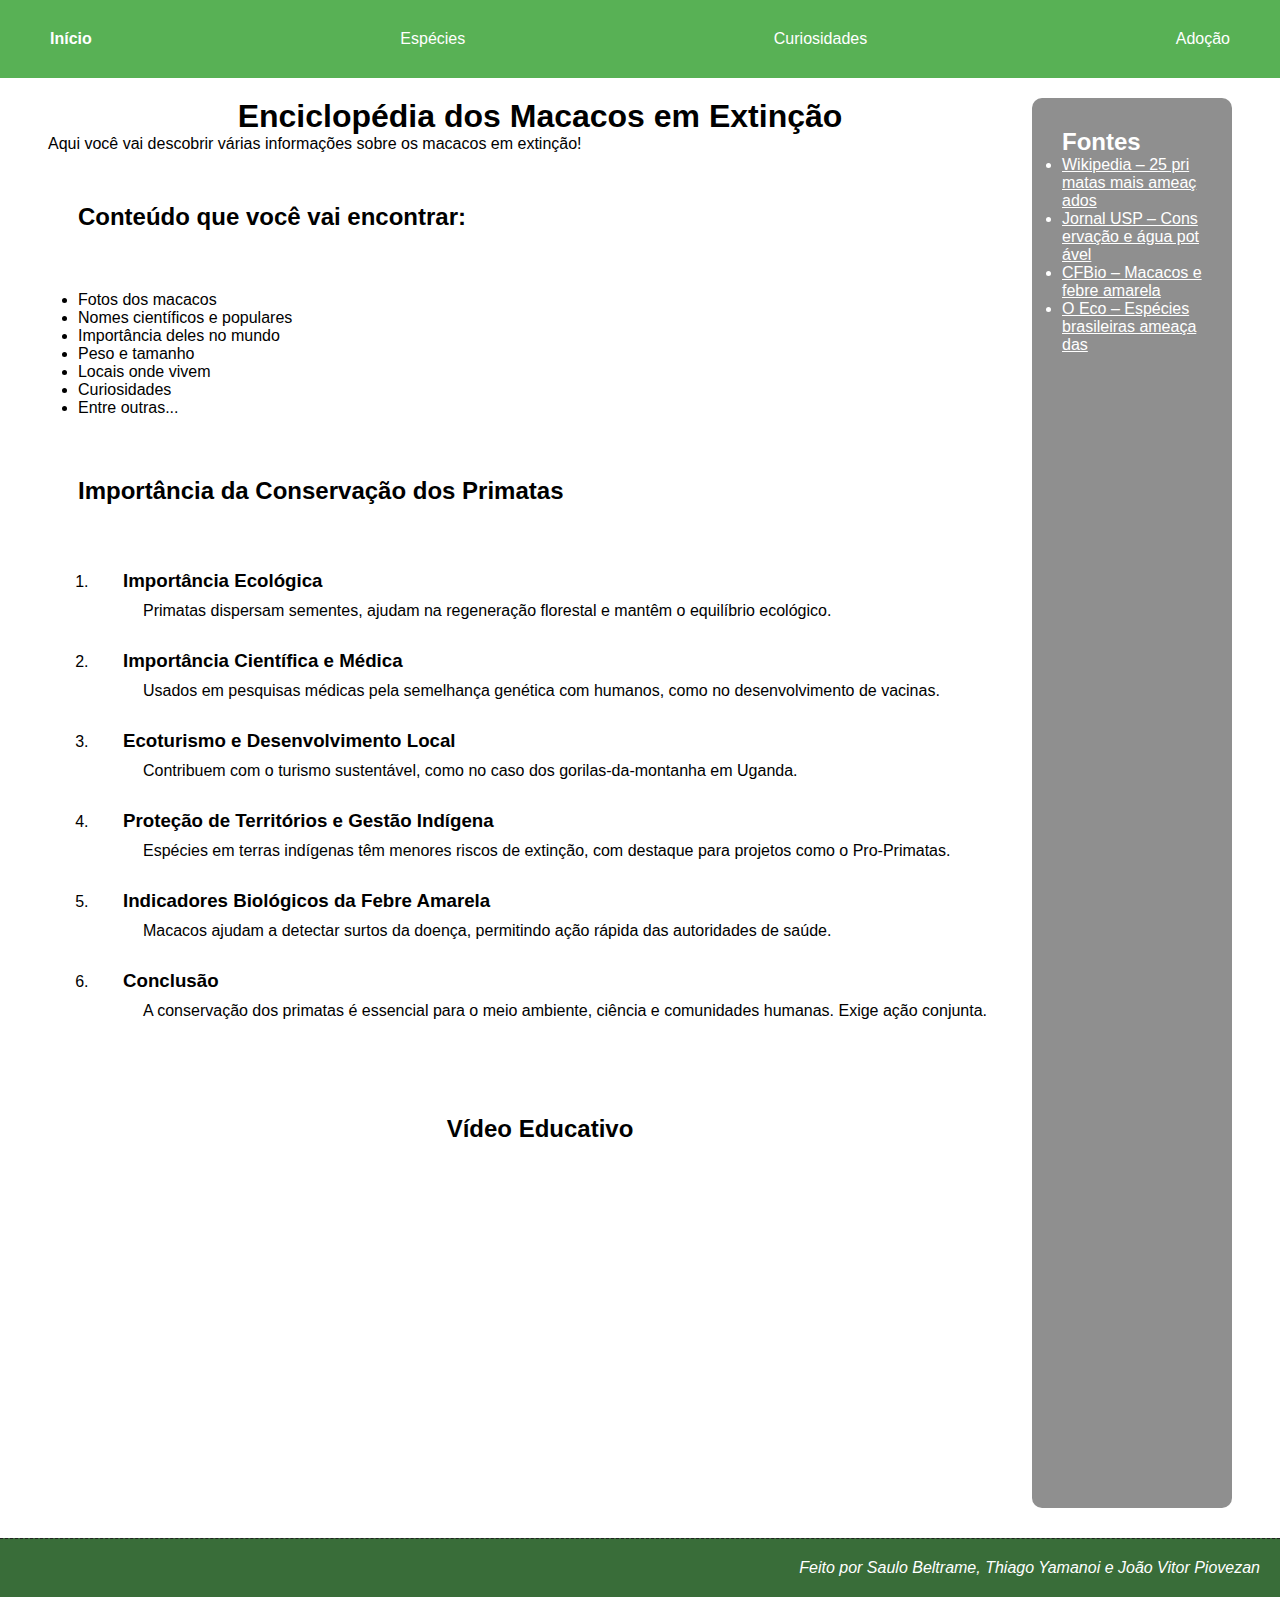
<file: index.html>
<!DOCTYPE html>
<html lang="pt-br">

<head>
    <meta charset="UTF-8">
    <meta name="viewport" content="width=device-width, initial-scale=1.0">
    <title>Macacos em Extinção</title>
    <link rel="stylesheet" href="./style.css">
</head>

<body>
    <nav aria-label="Navegação principal">
        <ul>
            <li class="selected"><a href="./">Início</a></li>
            <li><a href="./especies">Espécies</a></li>
            <li><a href="./curiosidades">Curiosidades</a></li>
            <li><a href="./adocao">Adoção</a></li>
        </ul>
    </nav>

    
    <div class="row">
        <main>
            <header>
                <h1>Enciclopédia dos Macacos em Extinção</h1>
                <p>Aqui você vai descobrir várias informações sobre os macacos em extinção!</p>
            </header>
            
            <section>
                <article>
                    <h2>Conteúdo que você vai encontrar:</h2>
                    <ul>
                        <li>Fotos dos macacos</li>
                        <li>Nomes científicos e populares</li>
                        <li>Importância deles no mundo</li>
                        <li>Peso e tamanho</li>
                        <li>Locais onde vivem</li>
                        <li>Curiosidades</li>
                        <li>Entre outras...</li>
                    </ul>
                </article>
                <article>
                    <h2>Importância da Conservação dos Primatas</h2>
                    <ol>
                        <li>
                            <h3>Importância Ecológica</h3>
                            <p>Primatas dispersam sementes, ajudam na regeneração florestal e mantêm o equilíbrio ecológico.</p>
                        </li>
                        <li>
                            <h3>Importância Científica e Médica</h3>
                            <p>Usados em pesquisas médicas pela semelhança genética com humanos, como no desenvolvimento de vacinas.</p>
                        </li>
                        <li>
                            <h3>Ecoturismo e Desenvolvimento Local</h3>
                            <p>Contribuem com o turismo sustentável, como no caso dos gorilas-da-montanha em Uganda.</p>
                        </li>
                        <li>
                            <h3>Proteção de Territórios e Gestão Indígena</h3>
                            <p>Espécies em terras indígenas têm menores riscos de extinção, com destaque para projetos como o Pro-Primatas.</p>
                        </li>
                        <li>
                            <h3>Indicadores Biológicos da Febre Amarela</h3>
                            <p>Macacos ajudam a detectar surtos da doença, permitindo ação rápida das autoridades de saúde.</p>
                        </li>
                        <li>
                            <h3>Conclusão</h3>
                            <p>A conservação dos primatas é essencial para o meio ambiente, ciência e comunidades humanas. Exige ação conjunta.</p>
                        </li>
                    </ol>
                </article>
                <article class="video_container">
                    <h2>Vídeo Educativo</h2>
        
                    <iframe width="560" height="315" src="https://www.youtube.com/embed/JV8lo0TEkzI?si=pdyZd9zqNoCn5k5Y"
                        title="Vídeo sobre primatas em extinção" frameborder="0"
                        allow="accelerometer; autoplay; clipboard-write; encrypted-media; gyroscope; picture-in-picture"
                        allowfullscreen>
                    </iframe>
                </article>
            </section>
        </main>
        <aside>
            <h2>Fontes</h2>
            <ul>
                <li><a href="https://pt.wikipedia.org/wiki/Os_25_primatas_mais_amea%C3%A7ados_do_mundo">Wikipedia – 25 primatas mais ameaçados</a></li>
                <li><a href="https://jornal.usp.br/atualidades/especie-de-primata-contribui-para-a-conservacao-de-agua-potavel/">Jornal USP – Conservação e água potável</a></li>
                <li><a href="https://cfbio.gov.br/2018/03/23/a-importancia-da-preservacao-do-macaco-como-indicador-biologico-da-febre-amarela/">CFBio – Macacos e febre amarela</a></li>
                <li><a href="https://oeco.org.br/reportagens/brasil-tem-quatro-das-25-especies-de-primatas-mais-ameacadas-do-mundo/">O Eco – Espécies brasileiras ameaçadas</a></li>
            </ul>
        </aside>
    </div>

    <footer>
        <p>Feito por Saulo Beltrame, Thiago Yamanoi e João Vitor Piovezan</p>
    </footer>
</body>

</html>
</file>
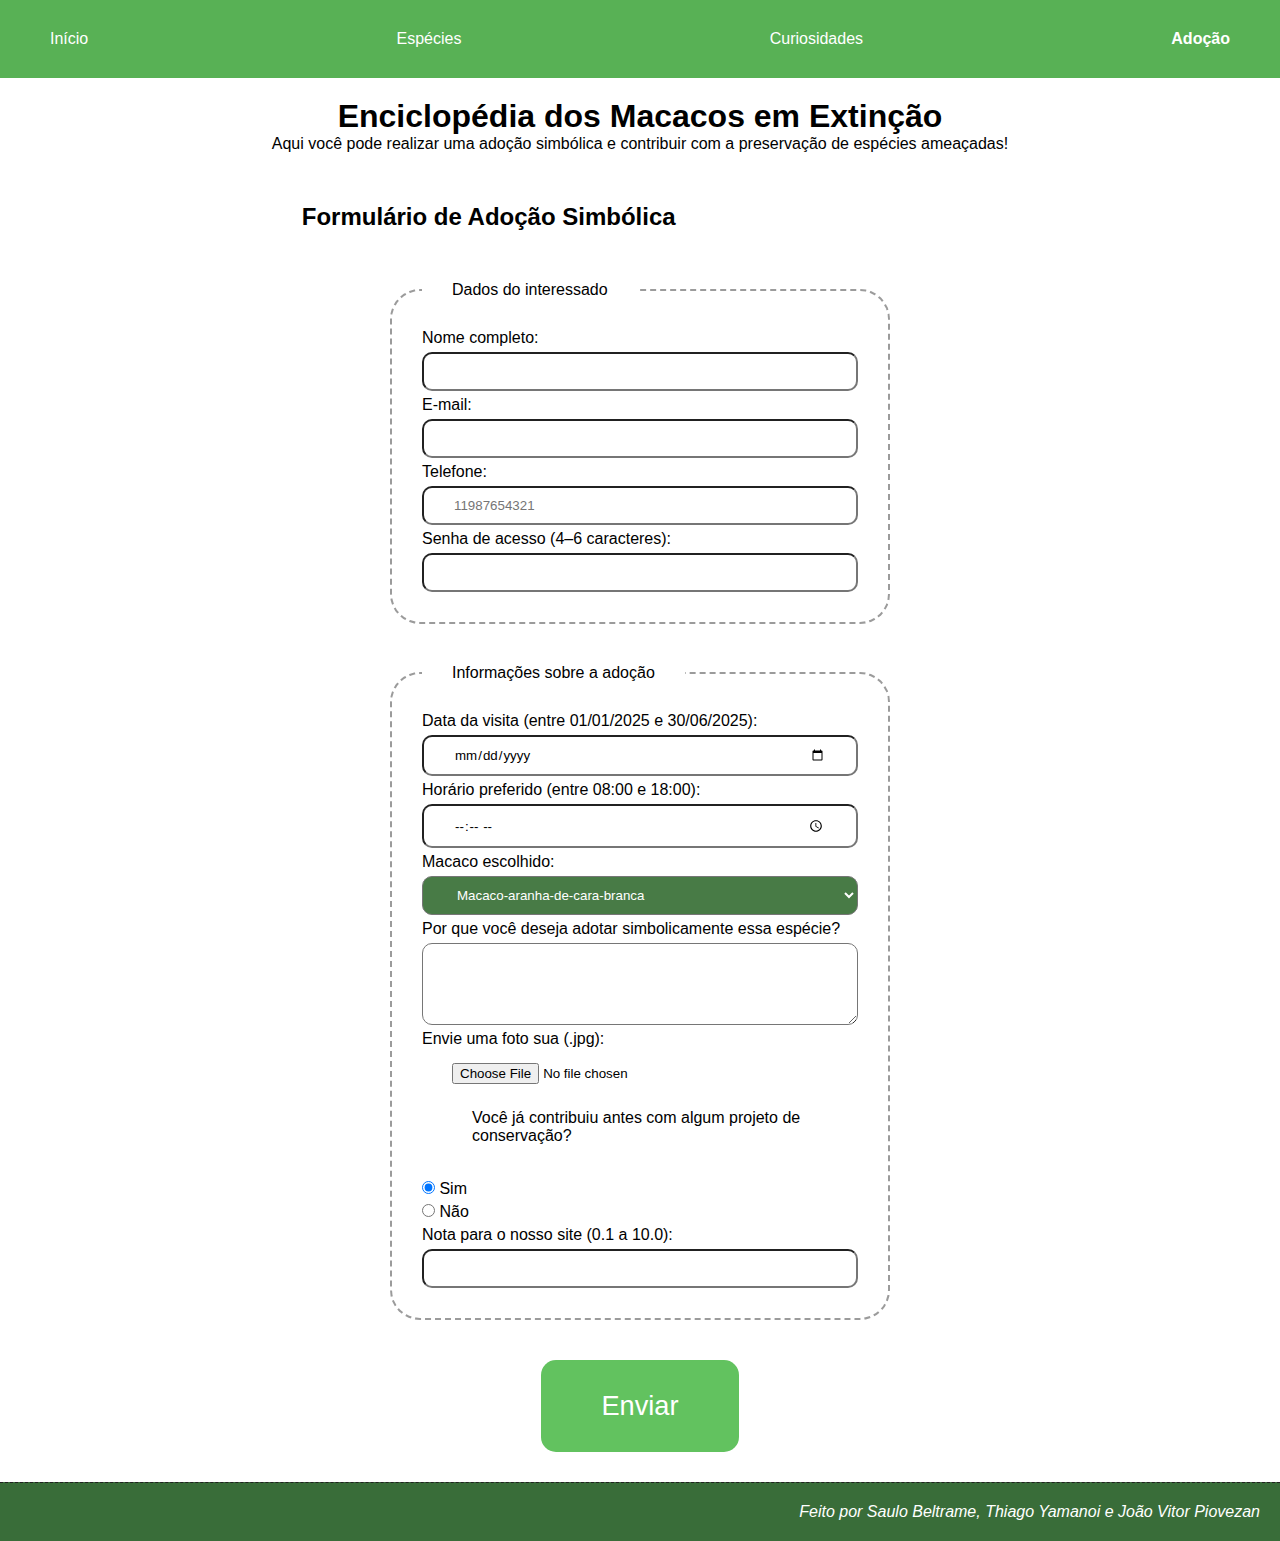
<file: adocao/index.html>
<!DOCTYPE html>
<html lang="pt-br">

<head>
  <meta charset="UTF-8" />
  <meta name="viewport" content="width=device-width, initial-scale=1.0" />
  <title>Formulário de Adoção</title>
  <link rel="stylesheet" href="../style.css" />
</head>

<body>
  <nav aria-label="Navegação principal">
    <ul>
      <li><a href="../">Início</a></li>
      <li><a href="../especies">Espécies</a></li>
      <li><a href="../curiosidades">Curiosidades</a></li>
      <li class="selected"><a href="./">Adoção</a></li>
    </ul>
  </nav>

  <div class="row">
    <main>
      <header>
        <h1>Enciclopédia dos Macacos em Extinção</h1>
        <p>Aqui você pode realizar uma adoção simbólica e contribuir com a preservação de espécies ameaçadas!</p>
      </header>
      <section>
        <article>
          <header>
            <h2>Formulário de Adoção Simbólica</h2>
          </header>
          <form>
            <fieldset>
              <legend>Dados do interessado</legend>
              <label for="nome">Nome completo:</label>
              <input type="text" id="nome" name="nome" minlength="4" required />
              <label for="email">E-mail:</label>
              <input type="email" id="email" name="email" required />
              <label for="telefone">Telefone:</label>
              <input type="tel" id="telefone" name="telefone" pattern="[0-9]{10,11}" placeholder="11987654321" required />
              <label for="senha">Senha de acesso (4–6 caracteres):</label>
              <input type="password" id="senha" name="senha" minlength="4" maxlength="6" required />
            </fieldset>
            <fieldset>
              <legend>Informações sobre a adoção</legend>
              <label for="dataVisita">Data da visita (entre 01/01/2025 e 30/06/2025):</label>
              <input type="date" id="dataVisita" name="dataVisita" min="2025-01-01" max="2025-06-30" required />
              <label for="horario">Horário preferido (entre 08:00 e 18:00):</label>
              <input type="time" id="horario" name="horario" min="08:00" max="18:00" required />
              <label for="especie">Macaco escolhido:</label>
              <select id="especie" name="especie" required>
                <option value="">Selecione...</option>
                <option value="1">Macaco-prego-dourado</option>
                <option value="2">Bugio-marrom-do-norte</option>
                <option value="3" selected>Macaco-aranha-de-cara-branca</option>
                <option value="4">Macaco-narigudo-de-tonkin</option>
                <option value="5">Zogue-zogue-de-Alta Floresta</option>
              </select>
              <label for="motivo">Por que você deseja adotar simbolicamente essa espécie?</label>
              <textarea id="motivo" name="motivo" rows="4" cols="40" required></textarea>
              <label for="foto">Envie uma foto sua (.jpg):</label>
              <input type="file" id="foto" name="foto" accept="image/jpeg" required />
              <p>Você já contribuiu antes com algum projeto de conservação?</p>
              <label><input type="radio" name="experiencia" value="sim" checked /> Sim</label>
              <label><input type="radio" name="experiencia" value="nao" /> Não</label>
              <label for="nota">Nota para o nosso site (0.1 a 10.0):</label>
              <input type="number" id="nota" name="nota" min="0.1" max="10.0" step="0.01" required />
            </fieldset>
            <button type="submit">Enviar</button>
          </form>
        </article>
      </section>
    </main>
  </div>

  <footer>
    <p>Feito por Saulo Beltrame, Thiago Yamanoi e João Vitor Piovezan</p>
  </footer>
</body>

</html>
</file>
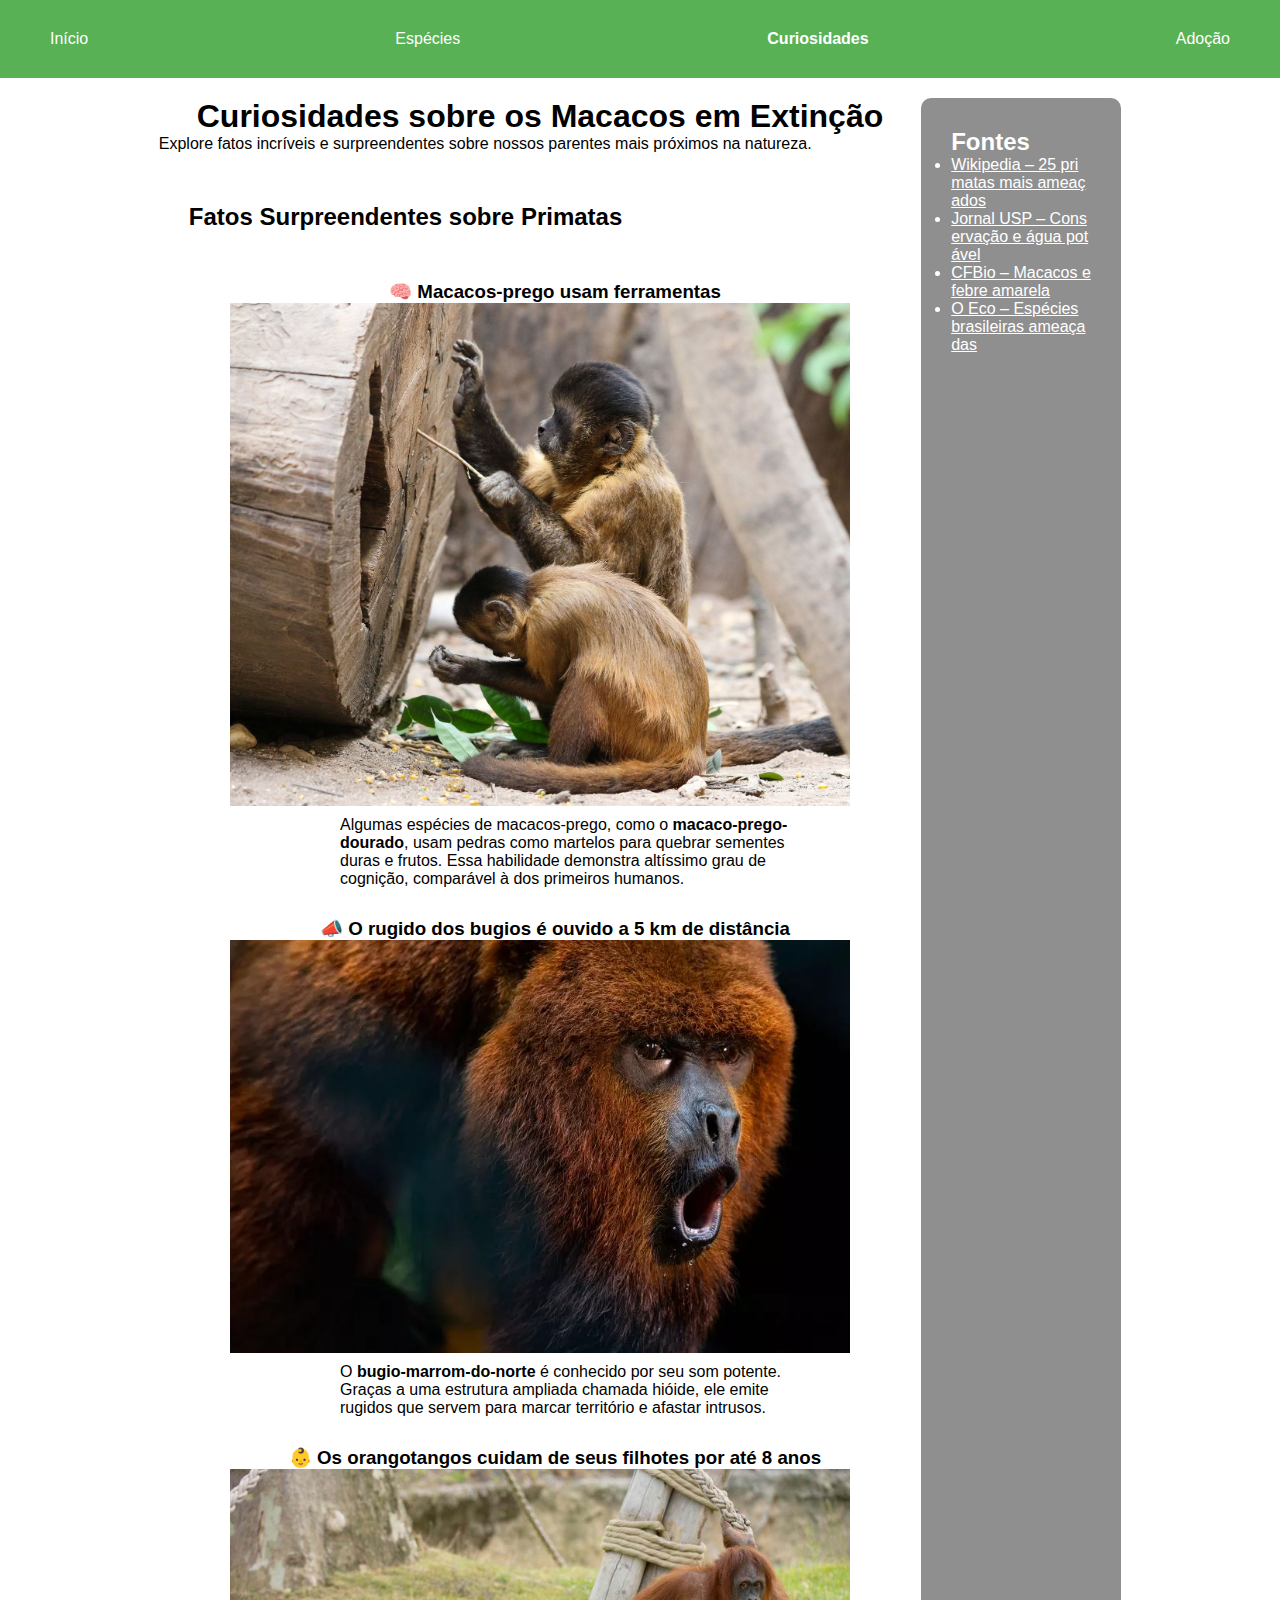
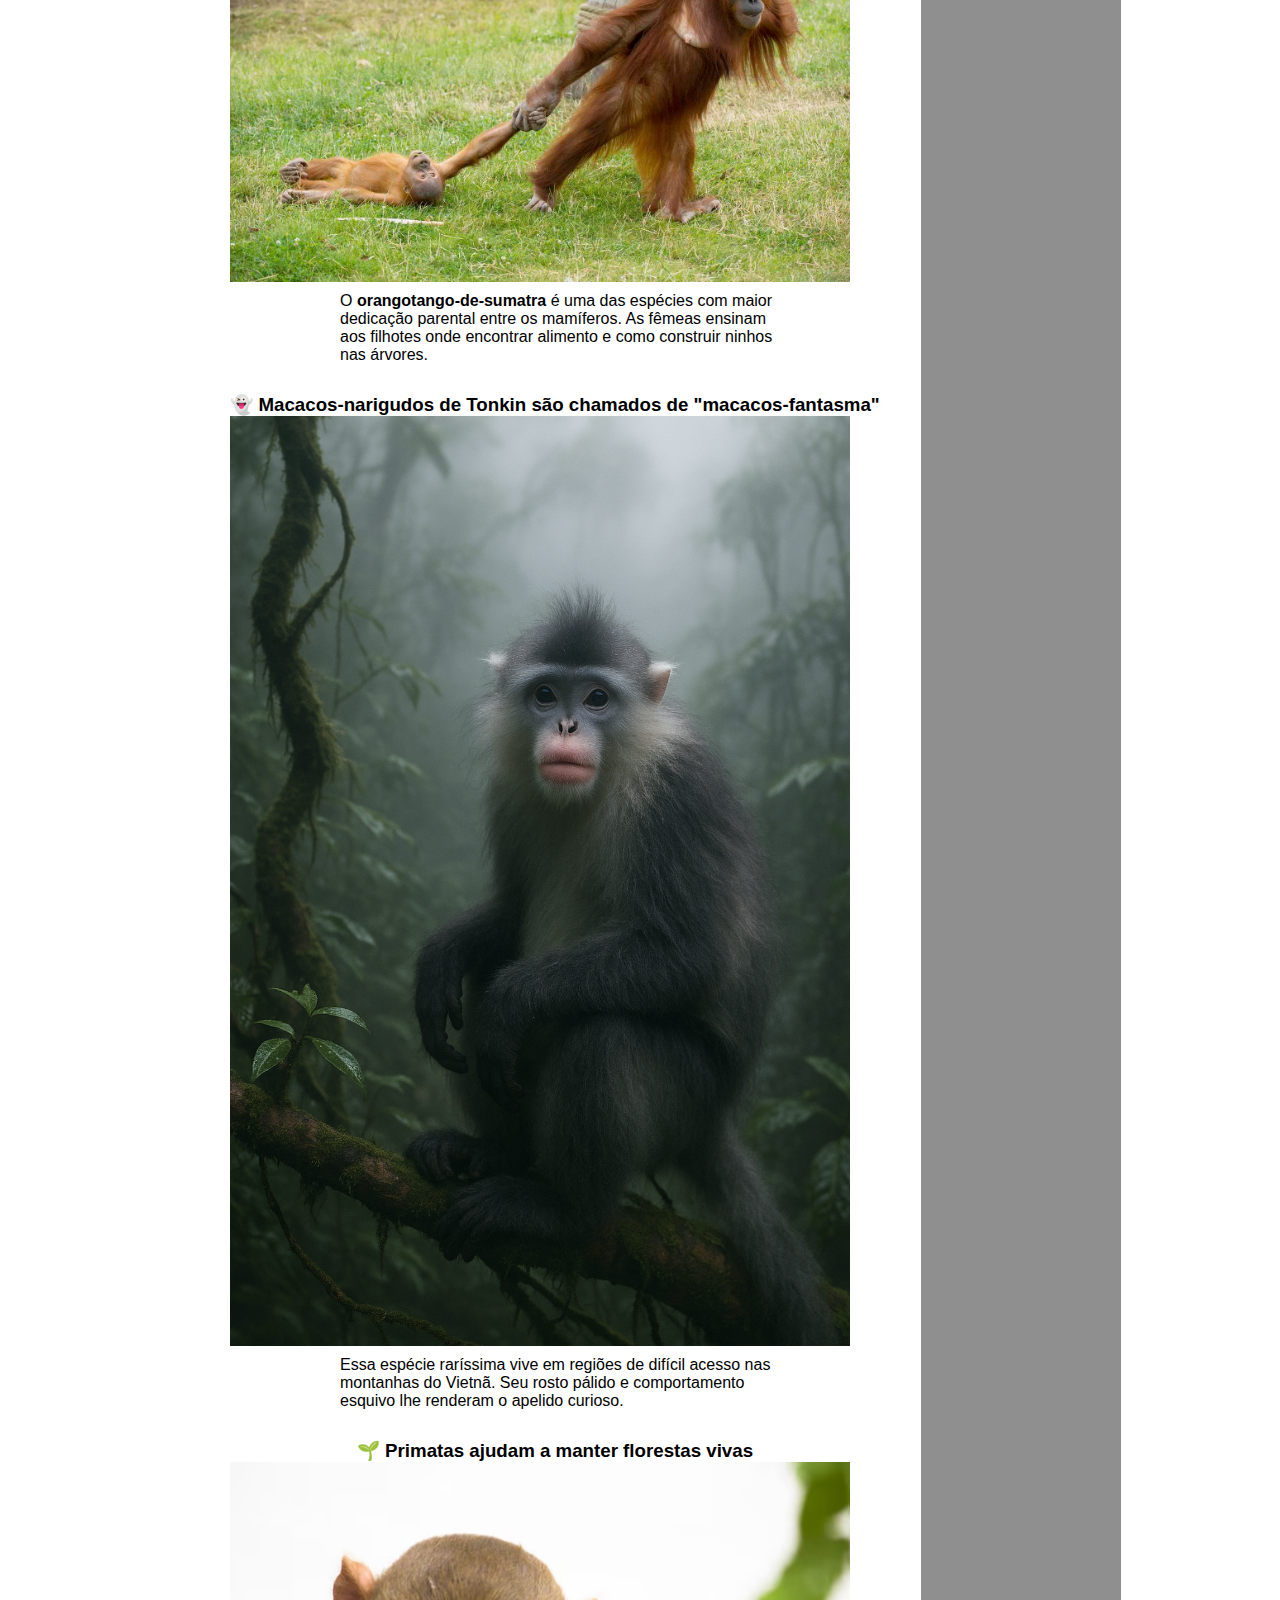
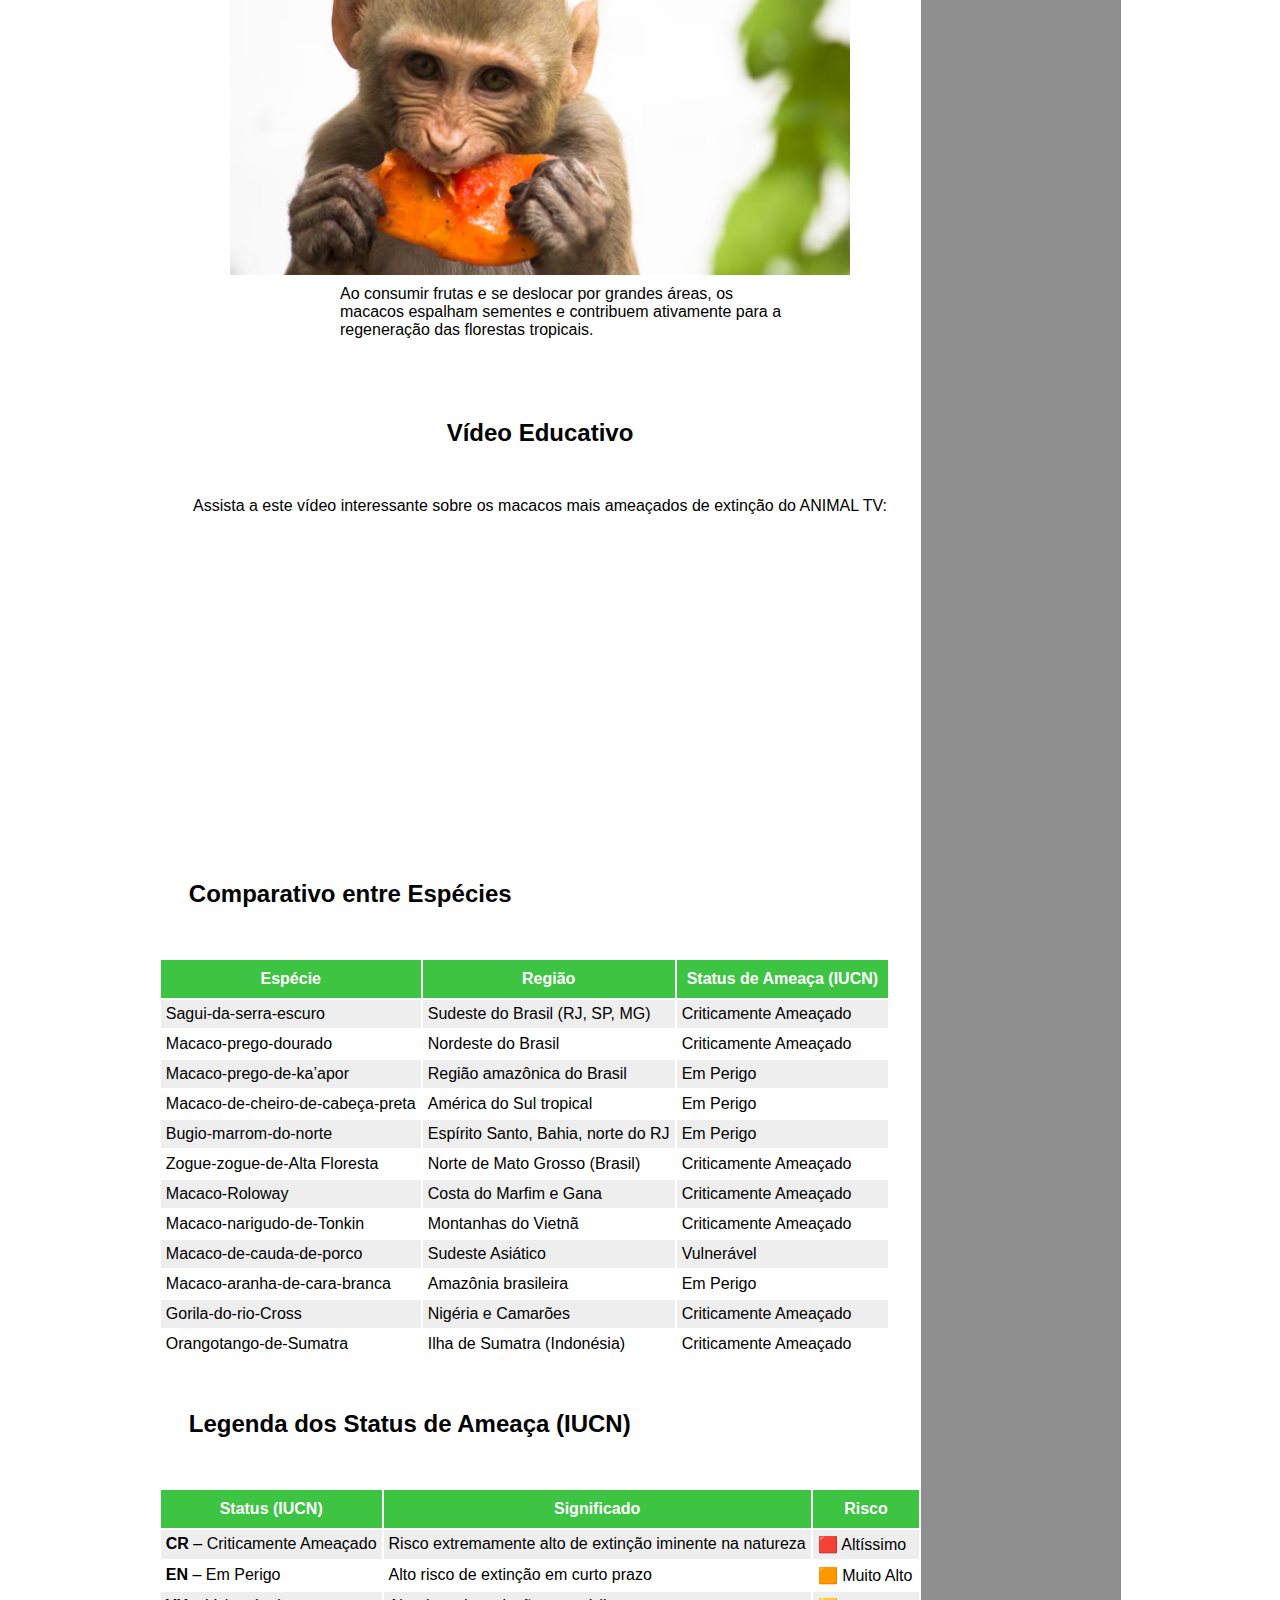
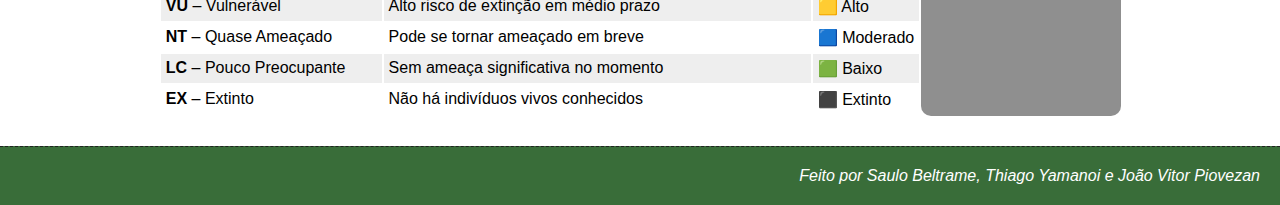
<file: curiosidades/index.html>
<!DOCTYPE html>
<html lang="pt-br">

<head>
    <meta charset="UTF-8" />
    <meta name="viewport" content="width=device-width, initial-scale=1.0" />
    <title>Curiosidades sobre Macacos em Extinção</title>
    <link rel="stylesheet" href="../style.css" />
</head>

<body>
    <nav aria-label="Navegação principal">
        <ul>
            <li><a href="../">Início</a></li>
            <li><a href="../especies">Espécies</a></li>
            <li class="selected"><a href="./">Curiosidades</a></li>
            <li><a href="../adocao">Adoção</a></li>
        </ul>
    </nav>

    
    <div class="row">
        <main>
            <header>
                <h1>Curiosidades sobre os Macacos em Extinção</h1>
                <p>Explore fatos incríveis e surpreendentes sobre nossos parentes mais próximos na natureza.</p>
            </header>
        
            <section class="curiosidades">
                <h2>Fatos Surpreendentes sobre Primatas</h2>
                <article>
                    <h3>🧠 Macacos-prego usam ferramentas</h3>
                    <img src="./macaco-usando-ferramenta.jpg" alt="Macacos-pregos utilizando graveto como ferramenta" />
                    <p>
                        Algumas espécies de macacos-prego, como o <strong>macaco-prego-dourado</strong>, usam pedras como
                        martelos para quebrar sementes duras e frutos.
                        Essa habilidade demonstra altíssimo grau de cognição, comparável à dos primeiros humanos.
                    </p>
                </article>
                <article>
                    <h3>📣 O rugido dos bugios é ouvido a 5 km de distância</h3>
                    <img src="./bugio-rugindo.webp" alt="Bugio-marrom rugindo em uma árvore" />
                    <p>
                        O <strong>bugio-marrom-do-norte</strong> é conhecido por seu som potente. Graças a uma estrutura
                        ampliada chamada hióide, ele emite rugidos que servem para marcar território e afastar intrusos.
                    </p>
                </article>
                <article>
                    <h3>👶 Os orangotangos cuidam de seus filhotes por até 8 anos</h3>
                    <img src="./orangutango-mae.jpg" alt="Orangotango puxando filhote pela mão" />
                    <p>
                        O <strong>orangotango-de-sumatra</strong> é uma das espécies com maior dedicação parental entre os
                        mamíferos. As fêmeas ensinam aos filhotes onde encontrar alimento e como construir ninhos nas
                        árvores.
                    </p>
                </article>
                <article>
                    <h3>👻 Macacos-narigudos de Tonkin são chamados de "macacos-fantasma"</h3>
                    <img src="./macaco-narigudo-de-tonkin-em-floresta-nublada.png"
                        alt="Macaco-narigudo-de-tonkin em floresta nublada" />
                    <p>
                        Essa espécie raríssima vive em regiões de difícil acesso nas montanhas do Vietnã. Seu rosto pálido e
                        comportamento esquivo lhe renderam o apelido curioso.
                    </p>
                </article>
                <article>
                    <h3>🌱 Primatas ajudam a manter florestas vivas</h3>
                    <img src="./macaco-comendo.avif" alt="Macaco comendo frutas em uma árvore" />
                    <p>
                        Ao consumir frutas e se deslocar por grandes áreas, os macacos espalham sementes e contribuem
                        ativamente para a regeneração das florestas tropicais.
                    </p>
                </article>
            </section>
            <section>
                <div class="video_container">
                    <h2>Vídeo Educativo</h2>
                    <p>Assista a este vídeo interessante sobre os macacos mais ameaçados de extinção do ANIMAL TV:</p>
                    <iframe width="560" height="315" src="https://www.youtube.com/embed/S8Nl_7uvmfA?si=6h8eHmQMWspB_2zk"
                        title="YouTube video player" frameborder="0"
                        allow="accelerometer; autoplay; clipboard-write; encrypted-media; gyroscope; picture-in-picture; web-share"
                        referrerpolicy="strict-origin-when-cross-origin" allowfullscreen></iframe>
                </div>
            </section>
            <section>
                <h2>Comparativo entre Espécies</h2>
                <table>
                    <thead>
                        <tr>
                            <th>Espécie</th>
                            <th>Região</th>
                            <th>Status de Ameaça (IUCN)</th>
                        </tr>
                    </thead>
                    <tbody>
                        <tr>
                            <td>Sagui-da-serra-escuro</td>
                            <td>Sudeste do Brasil (RJ, SP, MG)</td>
                            <td>Criticamente Ameaçado</td>
                        </tr>
                        <tr>
                            <td>Macaco-prego-dourado</td>
                            <td>Nordeste do Brasil</td>
                            <td>Criticamente Ameaçado</td>
                        </tr>
                        <tr>
                            <td>Macaco-prego-de-ka’apor</td>
                            <td>Região amazônica do Brasil</td>
                            <td>Em Perigo</td>
                        </tr>
                        <tr>
                            <td>Macaco-de-cheiro-de-cabeça-preta</td>
                            <td>América do Sul tropical</td>
                            <td>Em Perigo</td>
                        </tr>
                        <tr>
                            <td>Bugio-marrom-do-norte</td>
                            <td>Espírito Santo, Bahia, norte do RJ</td>
                            <td>Em Perigo</td>
                        </tr>
                        <tr>
                            <td>Zogue-zogue-de-Alta Floresta</td>
                            <td>Norte de Mato Grosso (Brasil)</td>
                            <td>Criticamente Ameaçado</td>
                        </tr>
                        <tr>
                            <td>Macaco-Roloway</td>
                            <td>Costa do Marfim e Gana</td>
                            <td>Criticamente Ameaçado</td>
                        </tr>
                        <tr>
                            <td>Macaco-narigudo-de-Tonkin</td>
                            <td>Montanhas do Vietnã</td>
                            <td>Criticamente Ameaçado</td>
                        </tr>
                        <tr>
                            <td>Macaco-de-cauda-de-porco</td>
                            <td>Sudeste Asiático</td>
                            <td>Vulnerável</td>
                        </tr>
                        <tr>
                            <td>Macaco-aranha-de-cara-branca</td>
                            <td>Amazônia brasileira</td>
                            <td>Em Perigo</td>
                        </tr>
                        <tr>
                            <td>Gorila-do-rio-Cross</td>
                            <td>Nigéria e Camarões</td>
                            <td>Criticamente Ameaçado</td>
                        </tr>
                        <tr>
                            <td>Orangotango-de-Sumatra</td>
                            <td>Ilha de Sumatra (Indonésia)</td>
                            <td>Criticamente Ameaçado</td>
                        </tr>
                    </tbody>
                </table>
            </section>
            <section>
                <h2>Legenda dos Status de Ameaça (IUCN)</h2>
                <table>
                    <thead>
                        <tr>
                            <th>Status (IUCN)</th>
                            <th>Significado</th>
                            <th>Risco</th>
                        </tr>
                    </thead>
                    <tbody>
                        <tr>
                            <td><strong>CR</strong> – Criticamente Ameaçado</td>
                            <td>Risco extremamente alto de extinção iminente na natureza</td>
                            <td>🟥 Altíssimo</td>
                        </tr>
                        <tr>
                            <td><strong>EN</strong> – Em Perigo</td>
                            <td>Alto risco de extinção em curto prazo</td>
                            <td>🟧 Muito Alto</td>
                        </tr>
                        <tr>
                            <td><strong>VU</strong> – Vulnerável</td>
                            <td>Alto risco de extinção em médio prazo</td>
                            <td>🟨 Alto</td>
                        </tr>
                        <tr>
                            <td><strong>NT</strong> – Quase Ameaçado</td>
                            <td>Pode se tornar ameaçado em breve</td>
                            <td>🟦 Moderado</td>
                        </tr>
                        <tr>
                            <td><strong>LC</strong> – Pouco Preocupante</td>
                            <td>Sem ameaça significativa no momento</td>
                            <td>🟩 Baixo</td>
                        </tr>
                        <tr>
                            <td><strong>EX</strong> – Extinto</td>
                            <td>Não há indivíduos vivos conhecidos</td>
                            <td>⬛ Extinto</td>
                        </tr>
                    </tbody>
                </table>
            </section>
        </main>
        <aside>
            <h2>Fontes</h2>
            <ul>
                <li><a href="https://pt.wikipedia.org/wiki/Os_25_primatas_mais_amea%C3%A7ados_do_mundo">Wikipedia – 25 primatas mais ameaçados</a></li>
                <li><a href="https://jornal.usp.br/atualidades/especie-de-primata-contribui-para-a-conservacao-de-agua-potavel/">Jornal USP – Conservação e água potável</a></li>
                <li><a href="https://cfbio.gov.br/2018/03/23/a-importancia-da-preservacao-do-macaco-como-indicador-biologico-da-febre-amarela/">CFBio – Macacos e febre amarela</a></li>
                <li><a href="https://oeco.org.br/reportagens/brasil-tem-quatro-das-25-especies-de-primatas-mais-ameacadas-do-mundo/">O Eco – Espécies brasileiras ameaçadas</a></li>
            </ul>
        </aside>
    </div>

    <footer>
        <p>Feito por Saulo Beltrame, Thiago Yamanoi e João Vitor Piovezan</p>
    </footer>
</body>

</html>
</file>
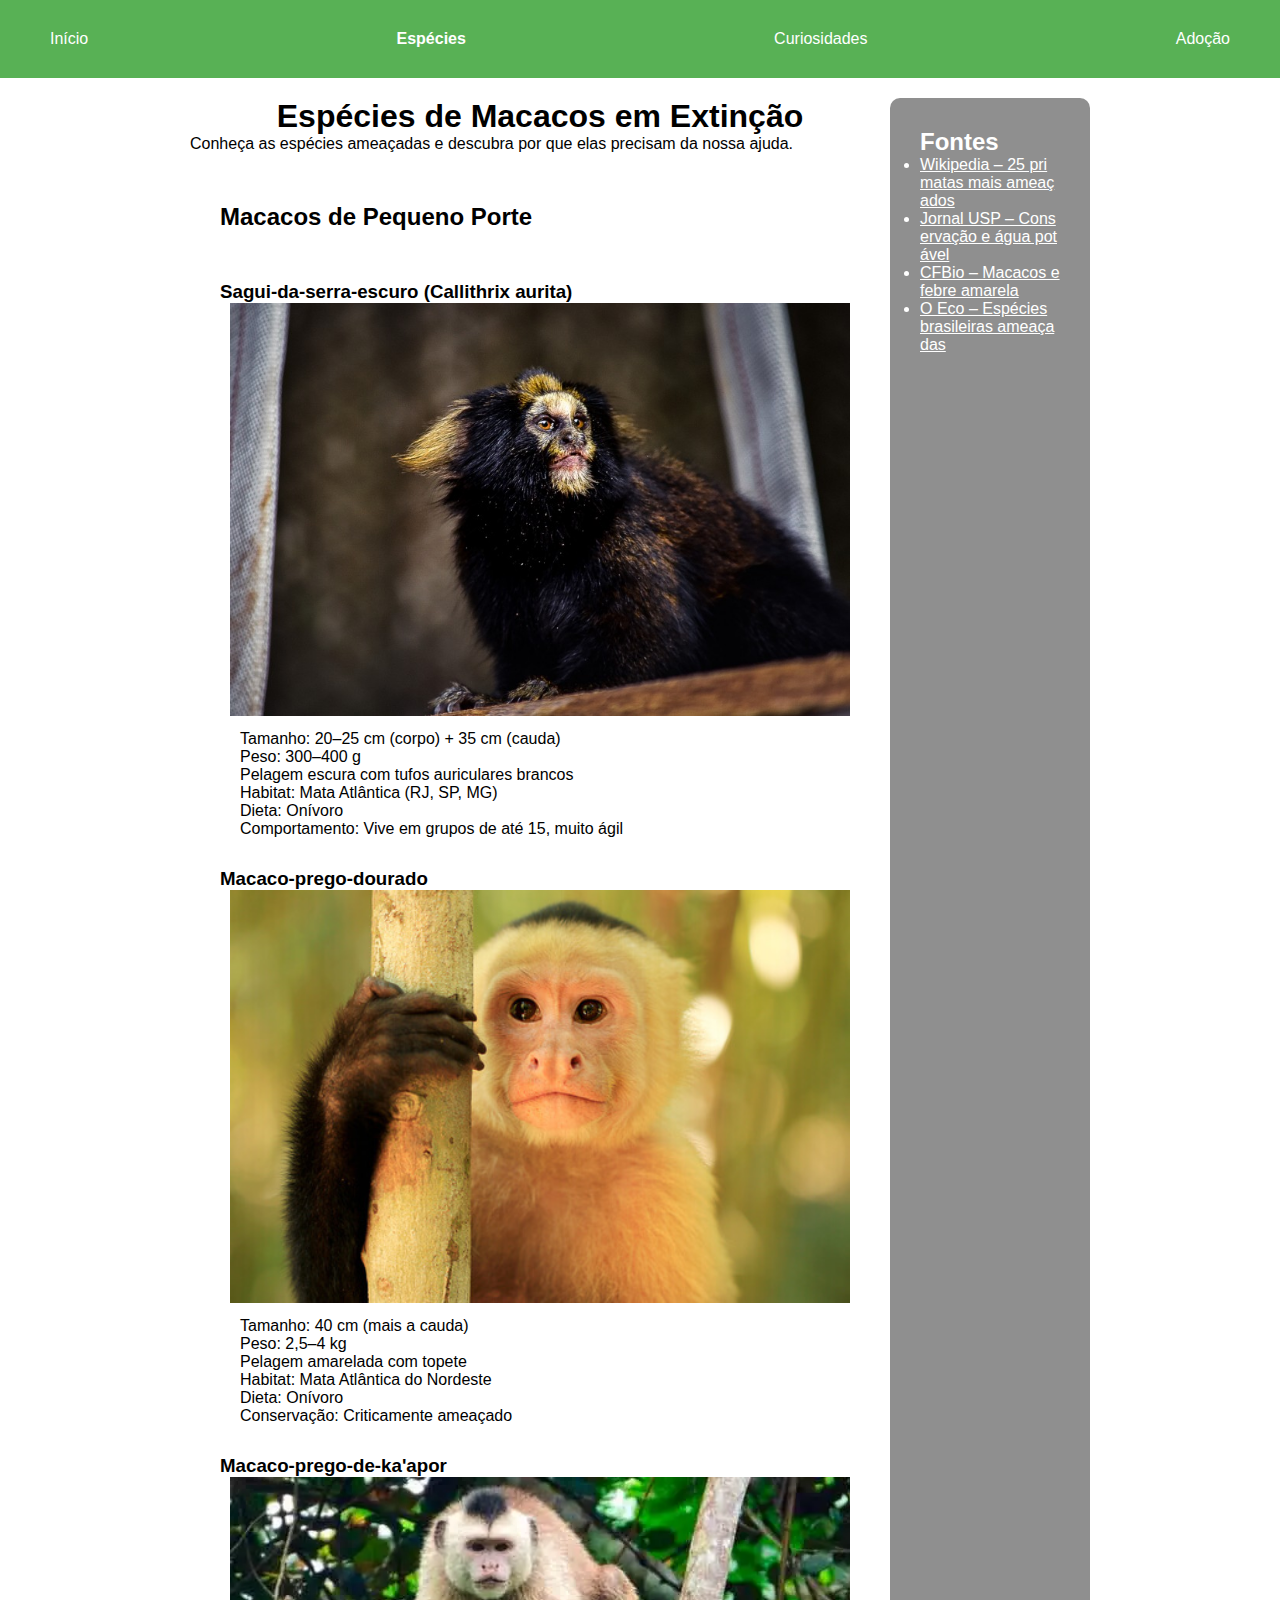
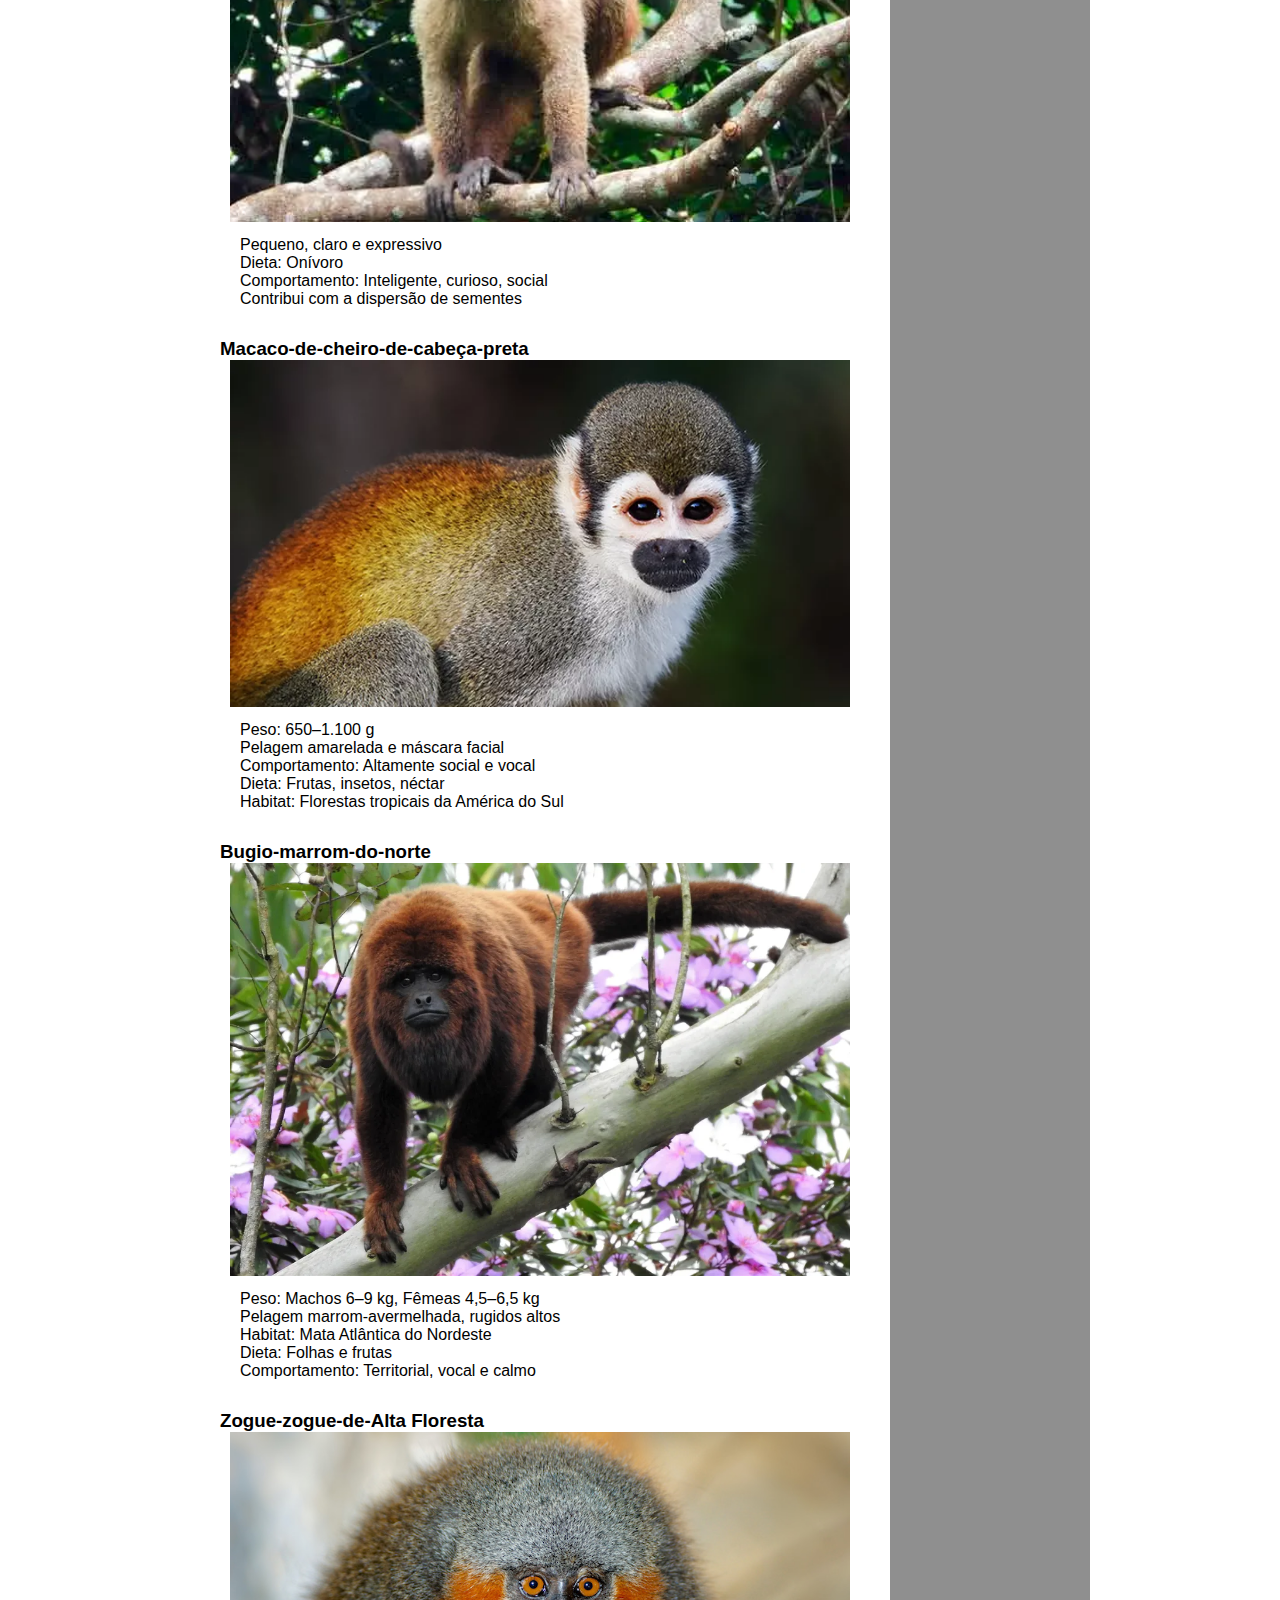
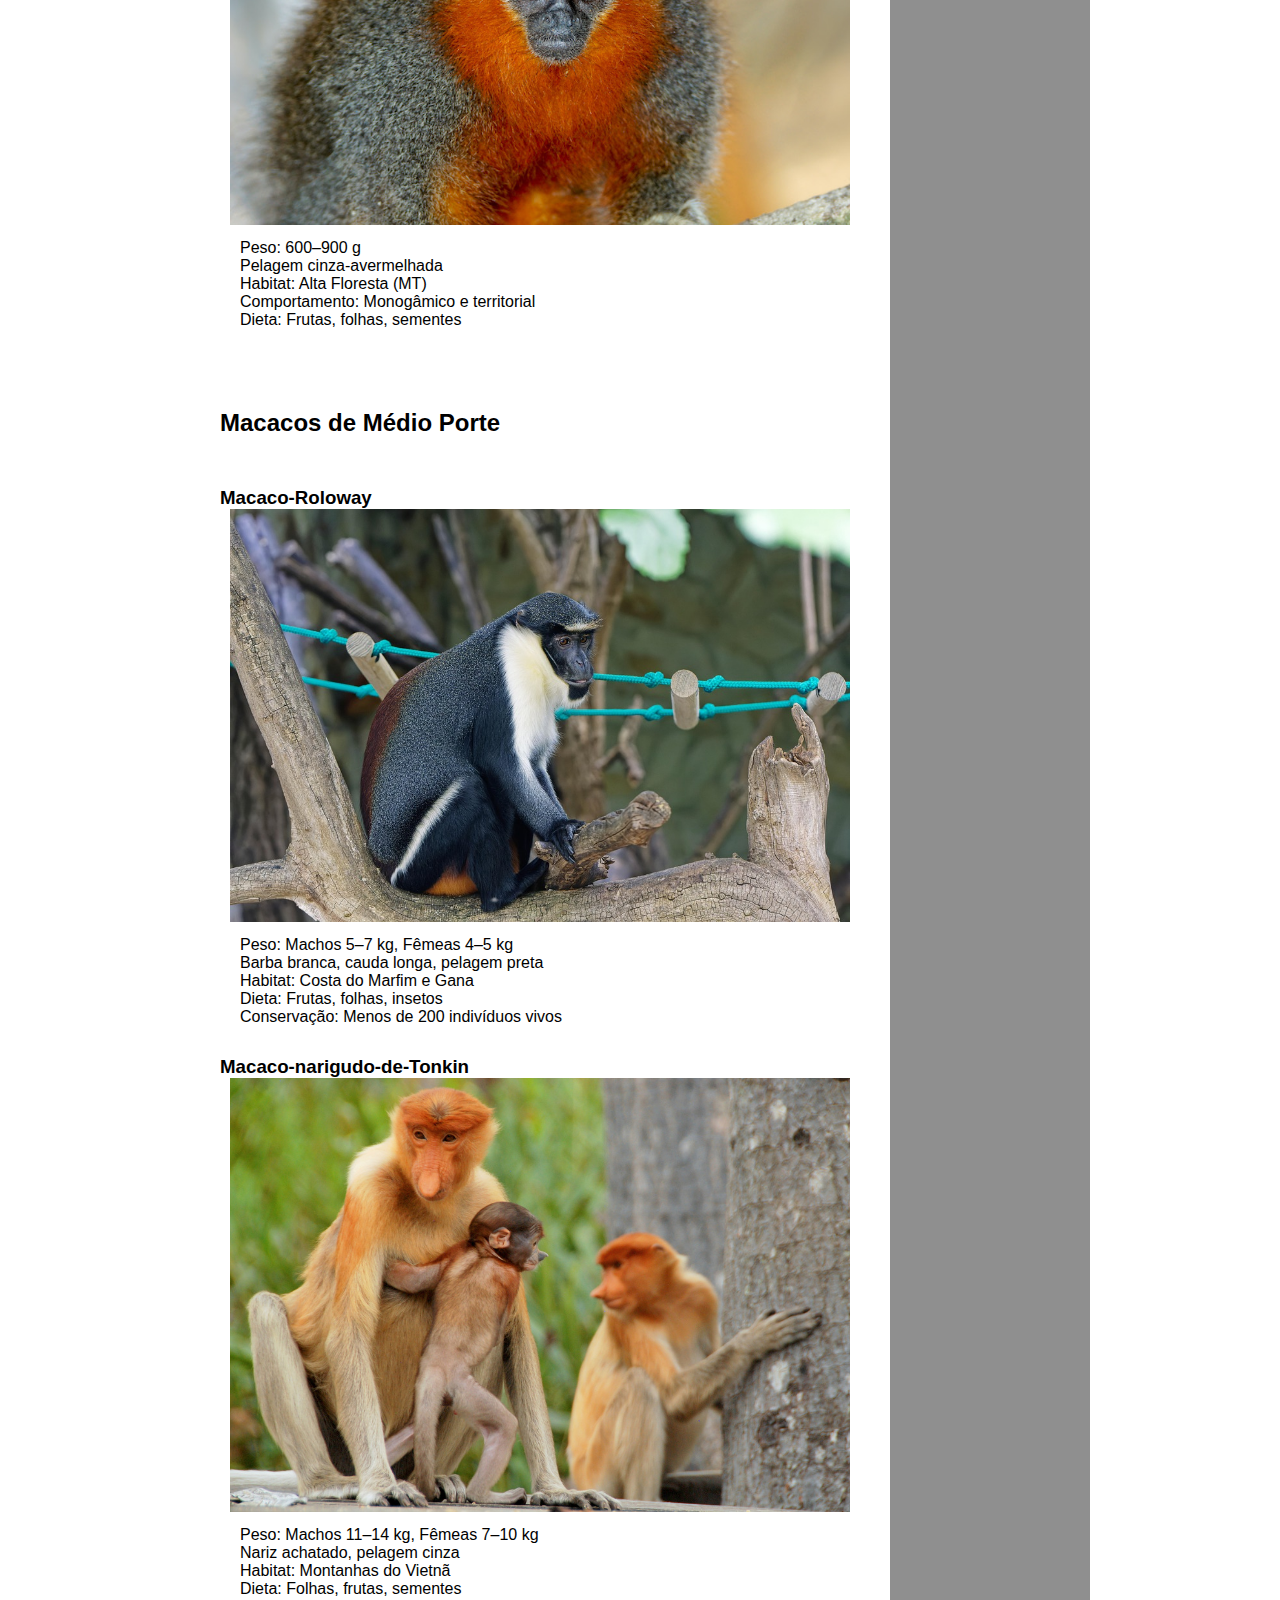
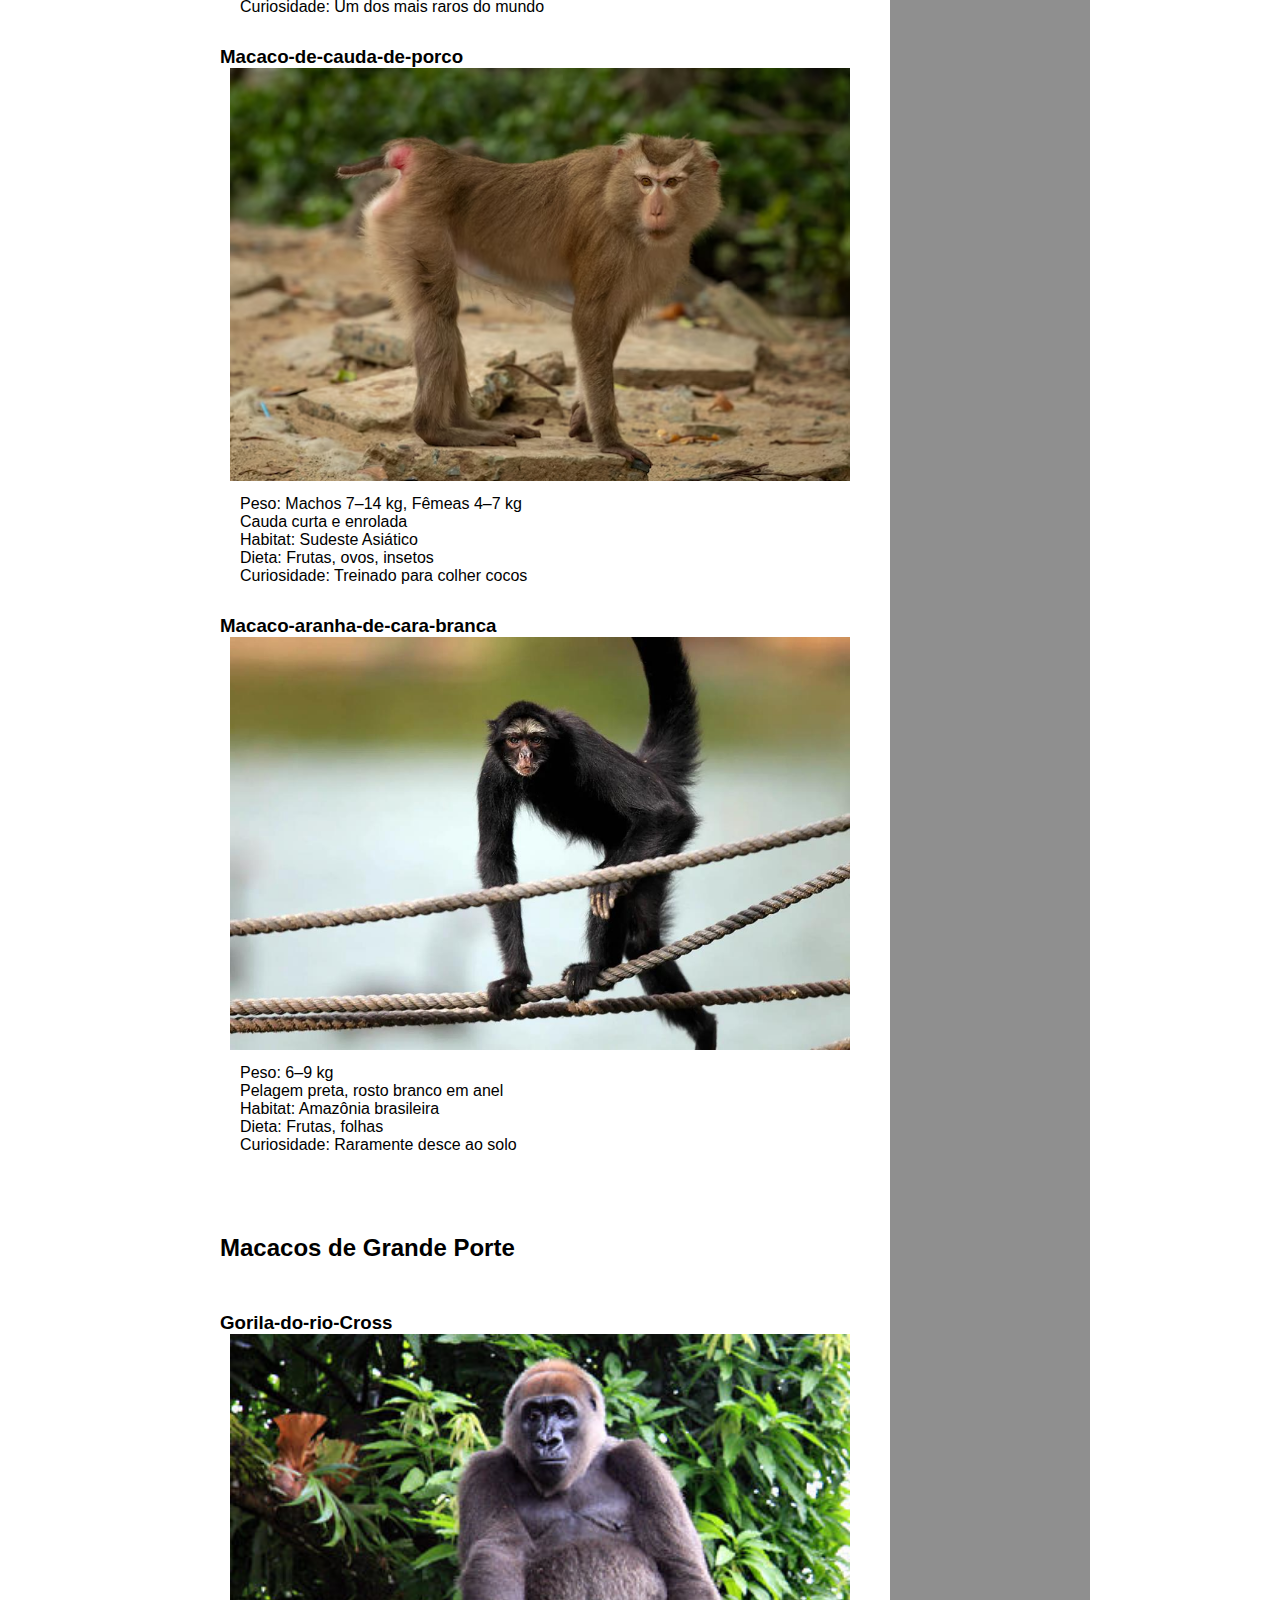
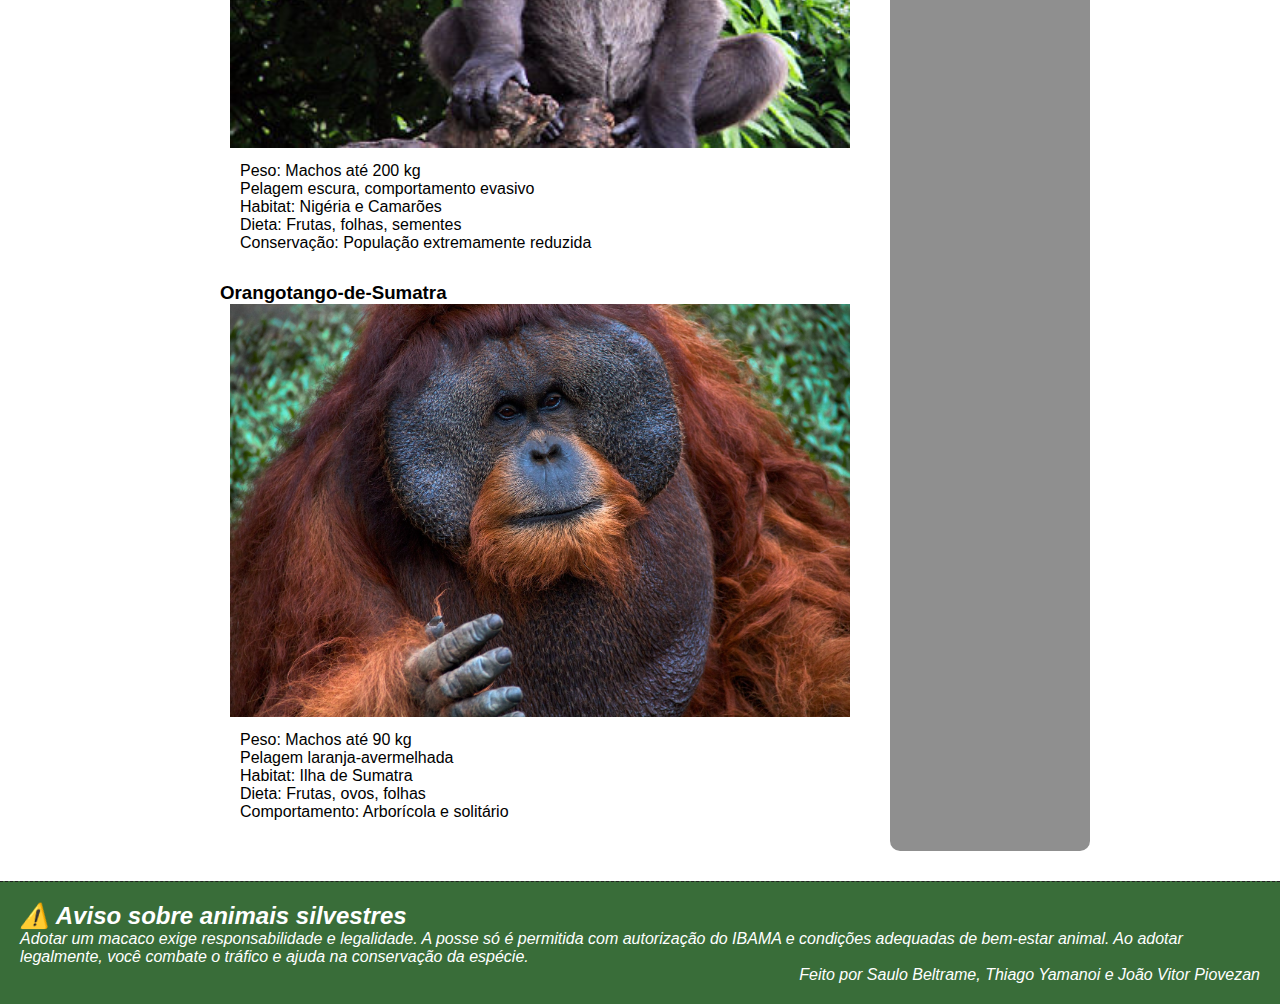
<file: especies/index.html>
<!DOCTYPE html>
<html lang="pt-br">

<head>
    <meta charset="UTF-8" />
    <meta name="viewport" content="width=device-width, initial-scale=1.0" />
    <title>Espécies em Extinção</title>
    <link rel="stylesheet" href="../style.css" />
</head>

<body>
    <nav aria-label="Navegação principal">
        <ul>
            <li><a href="../">Início</a></li>
            <li class="selected"><a href="./">Espécies</a></li>
            <li><a href="../curiosidades">Curiosidades</a></li>
            <li><a href="../adocao">Adoção</a></li>
        </ul>
    </nav>

    
    <div class="row">
        <main>
            <header>
                <h1>Espécies de Macacos em Extinção</h1>
                <p>Conheça as espécies ameaçadas e descubra por que elas precisam da nossa ajuda.</p>
            </header>

            <section>
                <h2>Macacos de Pequeno Porte</h2>
                <article>
                    <h3>Sagui-da-serra-escuro (Callithrix aurita)</h3>
                    <img src="./sagui-da-serra-escuro.jpg" alt="Imagem do sagui-da-serra-escuro">
                    <p>
                        Tamanho: 20–25 cm (corpo) + 35 cm (cauda)<br>
                        Peso: 300–400 g<br>
                        Pelagem escura com tufos auriculares brancos<br>
                        Habitat: Mata Atlântica (RJ, SP, MG)<br>
                        Dieta: Onívoro<br>
                        Comportamento: Vive em grupos de até 15, muito ágil
                    </p>
                </article>
                <article>
                    <h3>Macaco-prego-dourado</h3>
                    <img src="./macaco-prego-dourado.jpg" alt="Imagem do macaco-prego-dourado">
                    <p>
                        Tamanho: 40 cm (mais a cauda)<br>
                        Peso: 2,5–4 kg<br>
                        Pelagem amarelada com topete<br>
                        Habitat: Mata Atlântica do Nordeste<br>
                        Dieta: Onívoro<br>
                        Conservação: Criticamente ameaçado
                    </p>
                </article>
                <article>
                    <h3>Macaco-prego-de-ka'apor</h3>
                    <img src="./macaco-prego-kaapori.webp" alt="Imagem do macaco-prego-de-ka'apor">
                    <p>
                        Pequeno, claro e expressivo<br>
                        Dieta: Onívoro<br>
                        Comportamento: Inteligente, curioso, social<br>
                        Contribui com a dispersão de sementes
                    </p>
                </article>
                <article>
                    <h3>Macaco-de-cheiro-de-cabeça-preta</h3>
                    <img src="./macaco-de-cheiro-de-cabeca-preta.webp" alt="Imagem do macaco-de-cheiro-de-cabeça-preta">
                    <p>
                        Peso: 650–1.100 g<br>
                        Pelagem amarelada e máscara facial<br>
                        Comportamento: Altamente social e vocal<br>
                        Dieta: Frutas, insetos, néctar<br>
                        Habitat: Florestas tropicais da América do Sul
                    </p>
                </article>
                <article>
                    <h3>Bugio-marrom-do-norte</h3>
                    <img src="./bugio-marrom-do-norte.webp" alt="Imagem do bugio-marrom-do-norte">
                    <p>
                        Peso: Machos 6–9 kg, Fêmeas 4,5–6,5 kg<br>
                        Pelagem marrom-avermelhada, rugidos altos<br>
                        Habitat: Mata Atlântica do Nordeste<br>
                        Dieta: Folhas e frutas<br>
                        Comportamento: Territorial, vocal e calmo
                    </p>
                </article>
                <article>
                    <h3>Zogue-zogue-de-Alta Floresta</h3>
                    <img src="./zogue-zogue-de-alta-floresta.jpeg" alt="Imagem do zogue-zogue-de-Alta Floresta">
                    <p>
                        Peso: 600–900 g<br>
                        Pelagem cinza-avermelhada<br>
                        Habitat: Alta Floresta (MT)<br>
                        Comportamento: Monogâmico e territorial<br>
                        Dieta: Frutas, folhas, sementes
                    </p>
                </article>
            </section>
            <section>
                <h2>Macacos de Médio Porte</h2>
                <article>
                    <h3>Macaco-Roloway</h3>
                    <img src="./macaco-roloway.jpg" alt="Imagem do macaco-roloway">
                    <p>
                        Peso: Machos 5–7 kg, Fêmeas 4–5 kg<br>
                        Barba branca, cauda longa, pelagem preta<br>
                        Habitat: Costa do Marfim e Gana<br>
                        Dieta: Frutas, folhas, insetos<br>
                        Conservação: Menos de 200 indivíduos vivos
                    </p>
                </article>
                <article>
                    <h3>Macaco-narigudo-de-Tonkin</h3>
                    <img src="./macaco-narigudo-de-tonkin.jpg" alt="Imagem do macaco-narigudo-de-tonkin">
                    <p>
                        Peso: Machos 11–14 kg, Fêmeas 7–10 kg<br>
                        Nariz achatado, pelagem cinza<br>
                        Habitat: Montanhas do Vietnã<br>
                        Dieta: Folhas, frutas, sementes<br>
                        Curiosidade: Um dos mais raros do mundo
                    </p>
                </article>
                <article>
                    <h3>Macaco-de-cauda-de-porco</h3>
                    <img src="./macaco-de-cauda-de-porco.avif" alt="Imagem do macaco-de-cauda-de-porco">
                    <p>
                        Peso: Machos 7–14 kg, Fêmeas 4–7 kg<br>
                        Cauda curta e enrolada<br>
                        Habitat: Sudeste Asiático<br>
                        Dieta: Frutas, ovos, insetos<br>
                        Curiosidade: Treinado para colher cocos
                    </p>
                </article>
                <article>
                    <h3>Macaco-aranha-de-cara-branca</h3>
                    <img src="./macaco-aranha-de-cara-branca.jpeg" alt="Imagem do macaco-aranha-de-cara-branca">
                    <p>
                        Peso: 6–9 kg<br>
                        Pelagem preta, rosto branco em anel<br>
                        Habitat: Amazônia brasileira<br>
                        Dieta: Frutas, folhas<br>
                        Curiosidade: Raramente desce ao solo
                    </p>
                </article>
            </section>
            <section>
                <h2>Macacos de Grande Porte</h2>
                <article>
                    <h3>Gorila-do-rio-Cross</h3>
                    <img src="./gorila-do-rio-cross.jpg" alt="Imagem do gorila-do-rio-cross">
                    <p>
                        Peso: Machos até 200 kg<br>
                        Pelagem escura, comportamento evasivo<br>
                        Habitat: Nigéria e Camarões<br>
                        Dieta: Frutas, folhas, sementes<br>
                        Conservação: População extremamente reduzida
                    </p>
                </article>
                <article>
                    <h3>Orangotango-de-Sumatra</h3>
                    <img src="./orangotango-de-sumatra.jpg" alt="Imagem do orangotango-de-sumatra">
                    <p>
                        Peso: Machos até 90 kg<br>
                        Pelagem laranja-avermelhada<br>
                        Habitat: Ilha de Sumatra<br>
                        Dieta: Frutas, ovos, folhas<br>
                        Comportamento: Arborícola e solitário
                    </p>
                </article>
            </section>
        </main>
        <aside>
            <h2>Fontes</h2>
            <ul>
                <li><a href="https://pt.wikipedia.org/wiki/Os_25_primatas_mais_amea%C3%A7ados_do_mundo">Wikipedia – 25 primatas mais ameaçados</a></li>
                <li><a href="https://jornal.usp.br/atualidades/especie-de-primata-contribui-para-a-conservacao-de-agua-potavel/">Jornal USP – Conservação e água potável</a></li>
                <li><a href="https://cfbio.gov.br/2018/03/23/a-importancia-da-preservacao-do-macaco-como-indicador-biologico-da-febre-amarela/">CFBio – Macacos e febre amarela</a></li>
                <li><a href="https://oeco.org.br/reportagens/brasil-tem-quatro-das-25-especies-de-primatas-mais-ameacadas-do-mundo/">O Eco – Espécies brasileiras ameaçadas</a></li>
            </ul>
        </aside>
    </div>

    <footer>
        <div class="warning">
            <h2>⚠️ Aviso sobre animais silvestres</h2>
            <p>
                Adotar um macaco exige responsabilidade e legalidade. A posse só é permitida com autorização do IBAMA e
                condições adequadas de bem-estar animal.
                Ao adotar legalmente, você combate o tráfico e ajuda na conservação da espécie.
            </p>
        </div>
        <p>Feito por Saulo Beltrame, Thiago Yamanoi e João Vitor Piovezan</p>
    </footer>
</body>

</html>
</file>
<file: style.css>
* {
    font-family: Arial, Helvetica, sans-serif;
    margin: 0;
    padding: 0;
    box-sizing: border-box;
}

nav > ul {
    display: flex;
    list-style-type: none;
    justify-content: space-between;
    padding: 30px 50px;
    background: rgb(88, 177, 85);
    margin-bottom: 20px;
}

li.selected {
    font-weight: bold;
}

.row {
    display: flex;
    justify-content: center;
}

main ul {
    padding: 10px 30px;
}

main ol {
    padding: 15px 45px;
}

.video_container {
    display: flex;
    flex-direction: column;
    justify-content: center;
    align-items: center;
}

article p {
    padding: 10px 0 30px 50px;
}

.warning {
    text-align: left;
}

article h3 {
    padding-left: 30px;
}

article img {
    padding: 0px 40px;
}

section h2 {
    padding: 50px 30px;
}

footer {
    border-top: 1px dashed #222;
    margin-top: 5px;
    padding: 20px;
    text-align: right;
    font-style: italic;
    color: white;
    background: rgb(57, 109, 57);
}

article > p {
    width: 500px;
}

section.curiosidades > article {
    display: flex;
    flex-direction: column;
    justify-content: center;
    align-items: center;
}

nav > ul > li > a {
    text-decoration: none;
    color: white;
}

aside {
    max-width: 200px;
    background: #8f8f8f;
    padding: 30px;
    border-radius: 10px;
    color: white;
}

aside a {
    word-break: break-all;
    color: white;
}

aside a:hover {
    color: rgb(60, 248, 53);
}

img {
    width: 70vw;
    max-width: 700px;
}

h1 {
    text-align: center;
}

thead {
    background: #3ec443;
    color: white;
}

thead > tr > th {
    padding: 10px;
}

tbody > tr > td {
    padding: 5px;
}

tbody > tr:nth-child(odd) {
    background: #eee;
}

footer {
    margin-top: 30px;
}

fieldset {
    padding: 30px;
    margin-bottom: 40px;
    border-radius: 30px;
    border: #9b9b9b dashed 2px;
    display: flex;
    flex-direction: column;
    gap: 5px;
    width: 500px;
}

legend {
    padding: 0px 30px;
}

button {
    padding: 30px 60px;
    background: rgb(98, 194, 95);
    cursor: pointer;
    color: white;
    font-size: 1.7em;
    border: none;
    border-radius: 15px;
    transition: .3s;
}

button:hover {
    background: rgb(72, 123, 70);
}

input, select, textarea {
    padding: 10px 30px;
    border-radius: 10px;
}

form {
    display: flex;
    flex-direction: column;
    align-items: center;
}

select {
    background: rgb(72, 123, 70);
    color: white;
}
</file>
